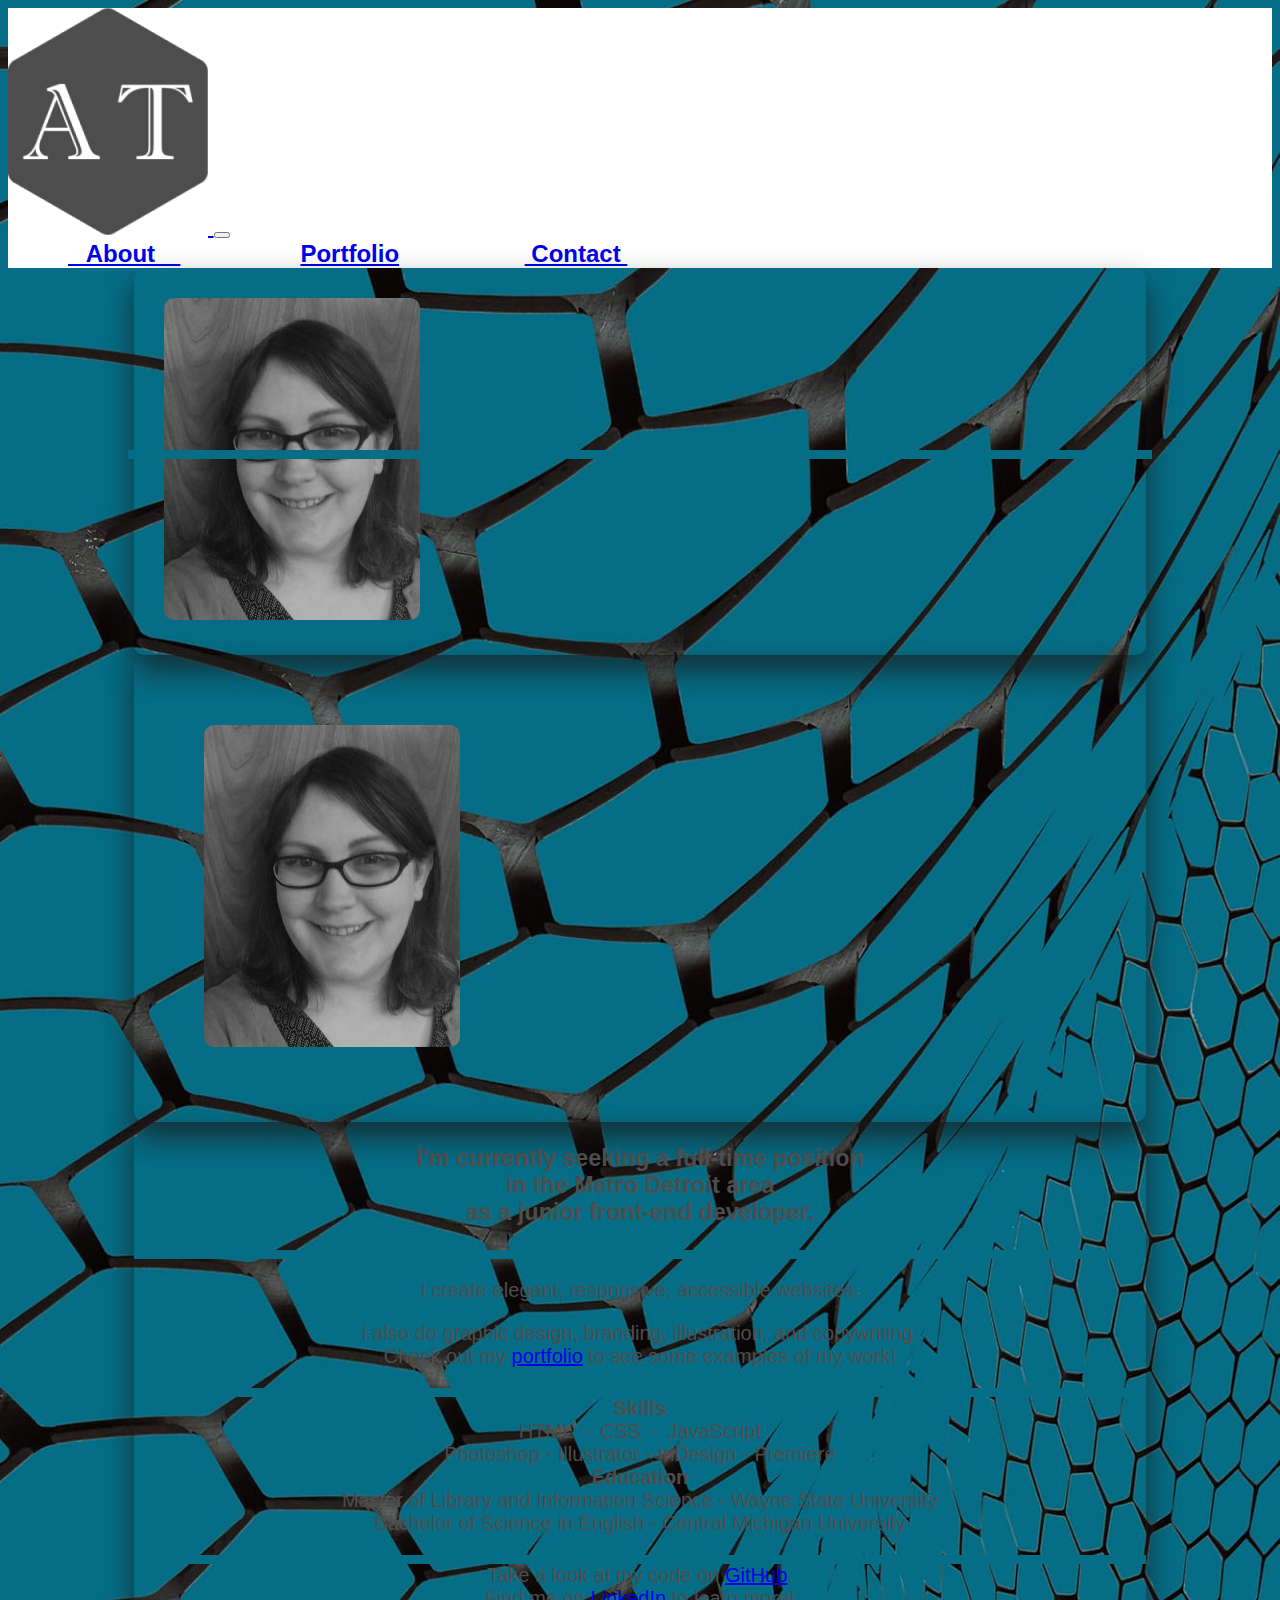
<file: about.html>
<!DOCTYPE html>
<html lang="en">

<head>
	<title>Adrienne Triplett - About</title>
	<link rel="stylesheet" href="https://cdn.jsdelivr.net/npm/bootstrap@4.5.3/dist/css/bootstrap.min.css" integrity="sha384-TX8t27EcRE3e/ihU7zmQxVncDAy5uIKz4rEkgIXeMed4M0jlfIDPvg6uqKI2xXr2" crossorigin="anonymous"/>
	<link href="style.css" rel="stylesheet"/> 
	<link rel="icon" href="images/hexagon-fill.jpg"/>
</head>

<body>
	<nav class="navbar navbar-expand-lg navbar-light bg-light">
		<a class="navbar-brand mx-5" href="index.html"> 
			<img src="images/ATlogo.png"
				onmouseover="this.src='images/ATlogo-yellow.png';"
				onmouseout="this.src='images/ATlogo.png';">
		</a>
		<button class="navbar-toggler mx-5" type="button" data-toggle="collapse" data-target="#navbarNavAltMarkup" aria-controls="navbarNavAltMarkup" aria-expanded="false" aria-label="Toggle navigation">
			<span class="navbar-toggler-icon"></span>
		</button>
		<div class="collapse navbar-collapse" id="navbarNavAltMarkup">
			<div class="navbar-nav">
				<a class="nav-item nav-link link" href="about.html"> &ensp; About &ensp; </a>
				<a class="nav-item nav-link link" href="portfolio.html">Portfolio</a>
				<a class="nav-item nav-link link" href="contact.html">&nbsp;Contact&nbsp;</a>
			</div>
		</div>
	</nav>
	<div class="about d-lg-none">
		<div class="card about-intro m-5">
			<div class="row">
				<div class="col-sm-5">
					<img class="card-img headshot img-fluid" src="images/headshot2.jpg" alt="Adrienne Triplett">
				</div>
				<div class="col-sm-7">
					<div class="card-body">
						<div class="animated-title">
							<div class="text-top">
								<div>
									<span>Hi!</span>
									<span>I'm Adrienne Triplett.</span>
								</div>
							</div>
							<div class="text-bottom">
								<div>A web developer with a passion for innovative design. </div>
							</div>
						</div>
					</div>
				</div>
			</div>
		</div>
	</div>
		<div class="d-none d-lg-flex about">
		<div class="card about-intro2 m-5">
			<div class="row">
				<div class="col-sm-5">
					<img class="card-img headshot2 img-fluid" src="images/headshot2.jpg" alt="Adrienne Triplett">
				</div>
				<div class="col-sm-7">
					<div class="card-body">
						<div class="animated-title">
							<div class="text-top">
								<div>
									<span class="smallabout">Hi!</span>
									<span class="smallabout">I'm Adrienne Triplett.</span>
								</div>
							</div>
							<div class="text-bottom">
								<div><span class="smallabout">A web developer with a passion for innovative design. </span></div>
							</div>
						</div>
					</div>
				</div>
			</div>
		</div>
	</div>
	<div class="about">
		<div class="card about-details m-5">
			<div class="card-body my-5 mx-5">
				<h3 class="mb-5">I'm currently seeking a full-time position<br> in the Metro Detroit area<br> as a junior front-end developer.</h3>
				<div class="line"></div>
				<section>
					<p class="mt-5">I create elegant, responsive, accessible websites. </p>
					<div class="my-3">I also do graphic design, branding, illustration, and copywriting.</div>
					<div class="mb-5">Check out my <a href="portfolio.html">portfolio</a> to see some examples of my work!</div>
					
				</section>	
				<div class="line"></div>			
				<section class="mt-5">
					<div class="sectionhead"> Skills </div>
					<div>HTML&ensp;-&ensp;CSS&ensp;-&ensp;JavaScript </div>
					<div class="mb-5"> Photoshop - Illustrator - InDesign - Premiere</div>
				</section>			
				<section class="mb-5">
					<div class="sectionhead">Education</div>
					<div>Master of Library and Information Science - Wayne State University</div>
					<div>Bachelor of Science in English - Central Michigan University</div>
				</section>		
				<div class="line"></div>				
				<section class="mt-5">

					<div class="mb-3">Take a look at my code on <a href="https://github.com/adriennetriplett" target="_blank">GitHub</a>.</div>
					<div>Find me on <a href="https://www.linkedin.com/in/adrienne-triplett-0545a617/" target="_blank">LinkedIn</a> to learn more!</div>
				</section>
			</div>
		</div>				
    </div>
	
	<script src="https://code.jquery.com/jquery-3.5.1.slim.min.js" integrity="sha384-DfXdz2htPH0lsSSs5nCTpuj/zy4C+OGpamoFVy38MVBnE+IbbVYUew+OrCXaRkfj" crossorigin="anonymous"></script>
	<script src="https://cdn.jsdelivr.net/npm/bootstrap@4.5.3/dist/js/bootstrap.bundle.min.js" integrity="sha384-ho+j7jyWK8fNQe+A12Hb8AhRq26LrZ/JpcUGGOn+Y7RsweNrtN/tE3MoK7ZeZDyx" crossorigin="anonymous"></script>

</body>

</html>
</file>
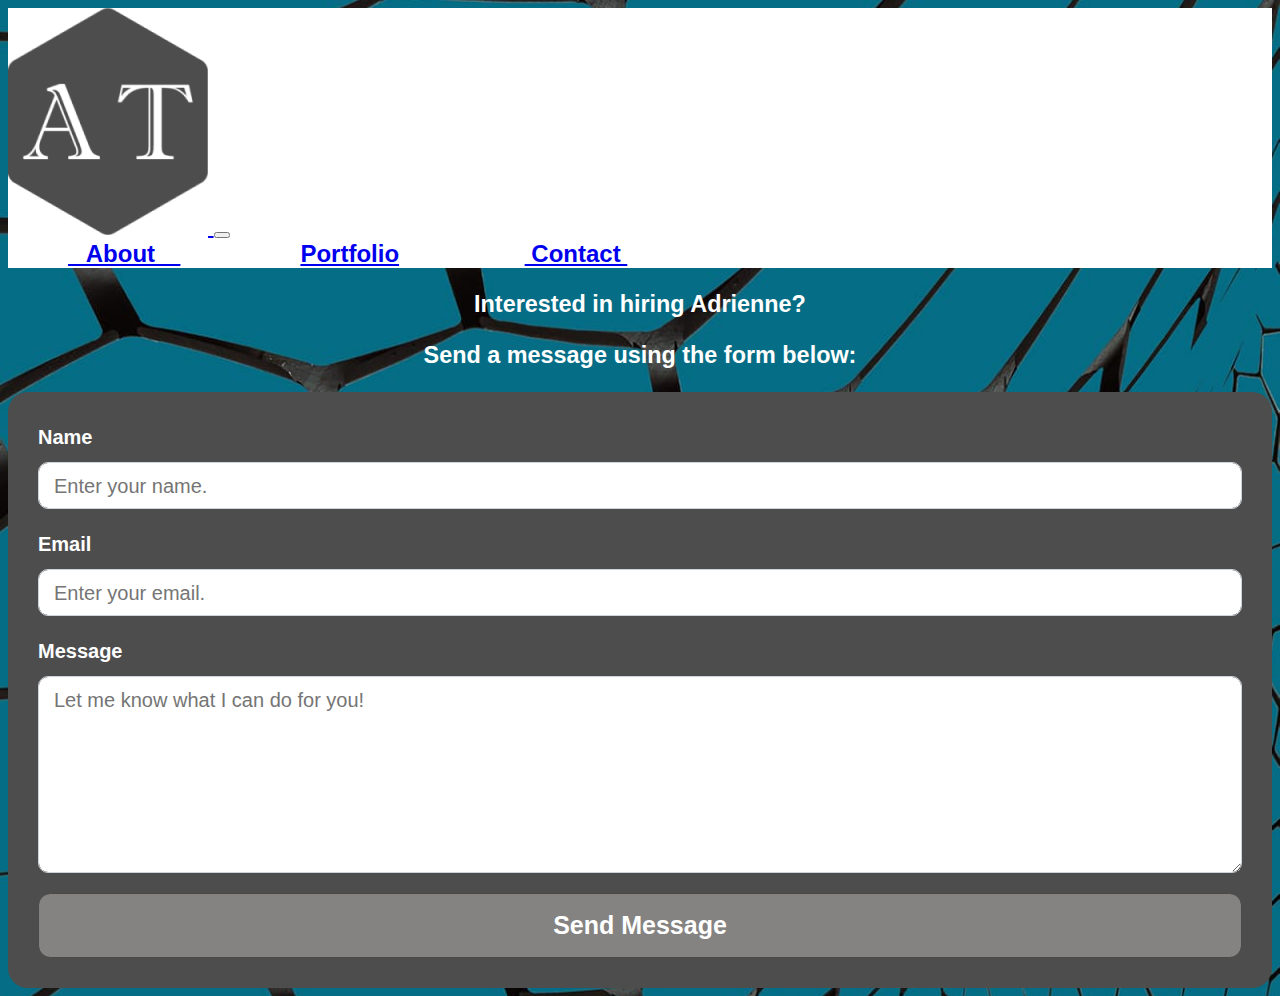
<file: contact.html>
<!DOCTYPE html>
<html lang="en">

<head>
	<title>Adrienne Triplett - Contact</title>
	<link rel="stylesheet" href="https://cdn.jsdelivr.net/npm/bootstrap@4.5.3/dist/css/bootstrap.min.css" integrity="sha384-TX8t27EcRE3e/ihU7zmQxVncDAy5uIKz4rEkgIXeMed4M0jlfIDPvg6uqKI2xXr2" crossorigin="anonymous"/>
	<link href="style.css" rel="stylesheet"/> 
	<link rel="icon" href="images/hexagon-fill.jpg"/>
</head>

<body>
	<nav class="navbar navbar-expand-lg navbar-light bg-light">
		<a class="navbar-brand mx-5" href="index.html"> 
			<img src="images/ATlogo.png"
				onmouseover="this.src='images/ATlogo-yellow.png';"
				onmouseout="this.src='images/ATlogo.png';">
		</a>
		<button class="navbar-toggler mx-5" type="button" data-toggle="collapse" data-target="#navbarNavAltMarkup" aria-controls="navbarNavAltMarkup" aria-expanded="false" aria-label="Toggle navigation">
			<span class="navbar-toggler-icon"></span>
		</button>
		<div class="collapse navbar-collapse" id="navbarNavAltMarkup">
			<div class="navbar-nav">
				<a class="nav-item nav-link link" href="about.html"> &ensp; About &ensp; </a>
				<a class="nav-item nav-link link" href="portfolio.html">Portfolio</a>
				<a class="nav-item nav-link link" href="contact.html">&nbsp;Contact&nbsp;</a>
			</div>
		</div>
	</nav>
	<div class="container contact bold my-5">
		<div class="contact-intro mt-4 mb-5">
			<h3 class="contact-intro">Interested in hiring Adrienne?</h3>
			<h3 class="contact-intro">Send a message using the form below:</h3>
		</div>
		<div class="contact-body mb-5">
			<div id="contact-form">			
				<form action="https://contact.adriennetriplett.com/send" method="post" id="contact-form-id" class="contact-form-class">        
					<div class="contact-form-group">
						<label for="Name" class="contact-label">Name</label>
						<div class="contact-input-group">
						<input type="text" id="Name" name="Name" class="contact-form-control" placeholder="Enter your name." required>
						</div>
					</div>
					<div class="contact-form-group">
						<label for="Email" class="contact-label">Email</label>
						<div class="contact-input-group">
							<input type="email" id="Email" name="Email" class="contact-form-control" placeholder="Enter your email." required>
						</div>
					</div>
					<div class="contact-form-group">
						<label for="Message" class="contact-label">Message</label>
						<div class="contact-input-group">
							<textarea id="Message" name="Message" class="contact-form-control" rows="6" maxlength="3000" placeholder="Let me know what I can do for you!" required></textarea>
						</div>
					</div>
					<div class="contact-form-group">
						<button 
							type="submit" 
							id="contact-button" 
							class="contact-btn contact-btn-primary contact-btn-lg contact-btn-block g-recaptcha"
							data-sitekey="6LcAUV4fAAAAAIAFu6_0lzNMAZESwJSm2ud4zCJv" 
							data-callback="onSubmit" 
							data-action="submit"
						>Send Message</button>
					</div>
				</form>
			</div>
		</div>
	</div>

	<script src="https://www.google.com/recaptcha/api.js"></script>
	<script>
		function onSubmit(token) {
			console.log("onSubmit");
			document.getElementById("contact-form-id").submit();
			console.log("after_submit()");
		}
	</script>
	<script src="https://code.jquery.com/jquery-3.5.1.slim.min.js" integrity="sha384-DfXdz2htPH0lsSSs5nCTpuj/zy4C+OGpamoFVy38MVBnE+IbbVYUew+OrCXaRkfj" crossorigin="anonymous"></script>
	<script src="https://cdn.jsdelivr.net/npm/bootstrap@4.5.3/dist/js/bootstrap.bundle.min.js" integrity="sha384-ho+j7jyWK8fNQe+A12Hb8AhRq26LrZ/JpcUGGOn+Y7RsweNrtN/tE3MoK7ZeZDyx" crossorigin="anonymous"></script>

</body>

</html>
</file>
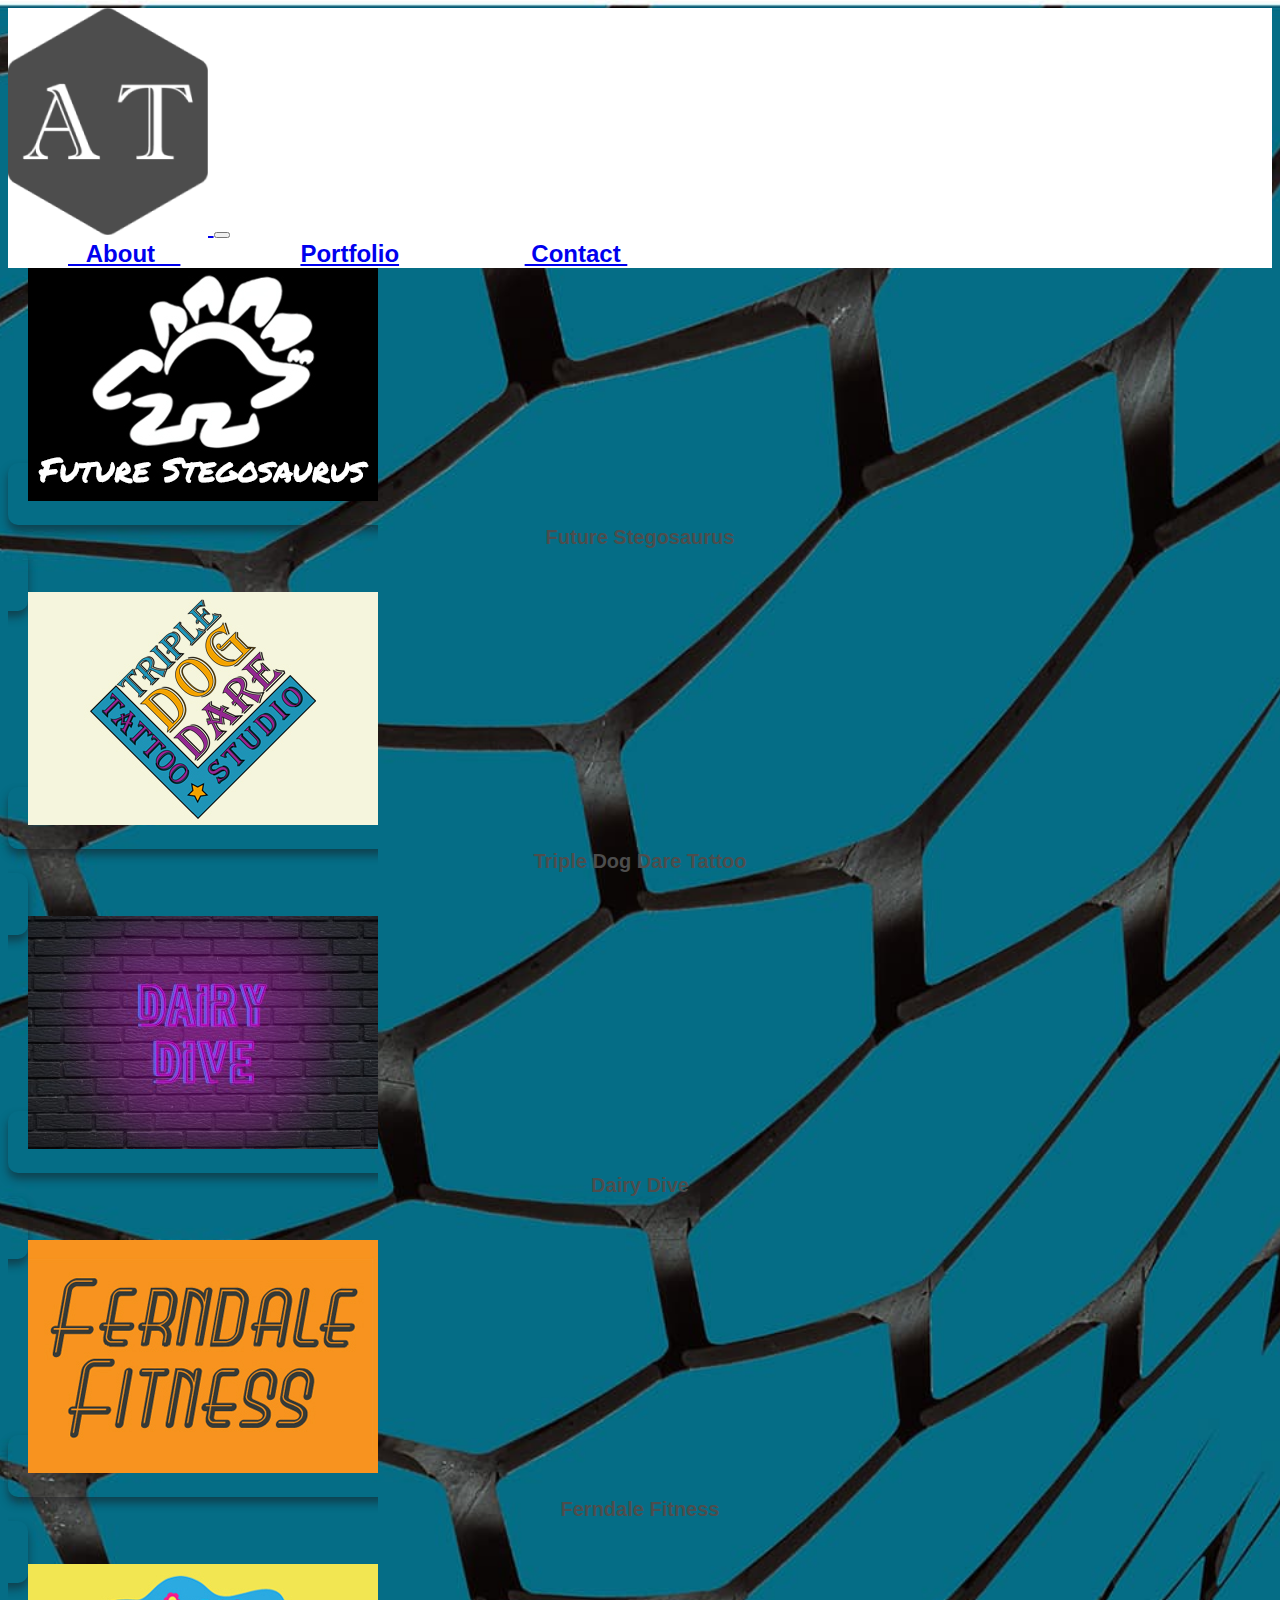
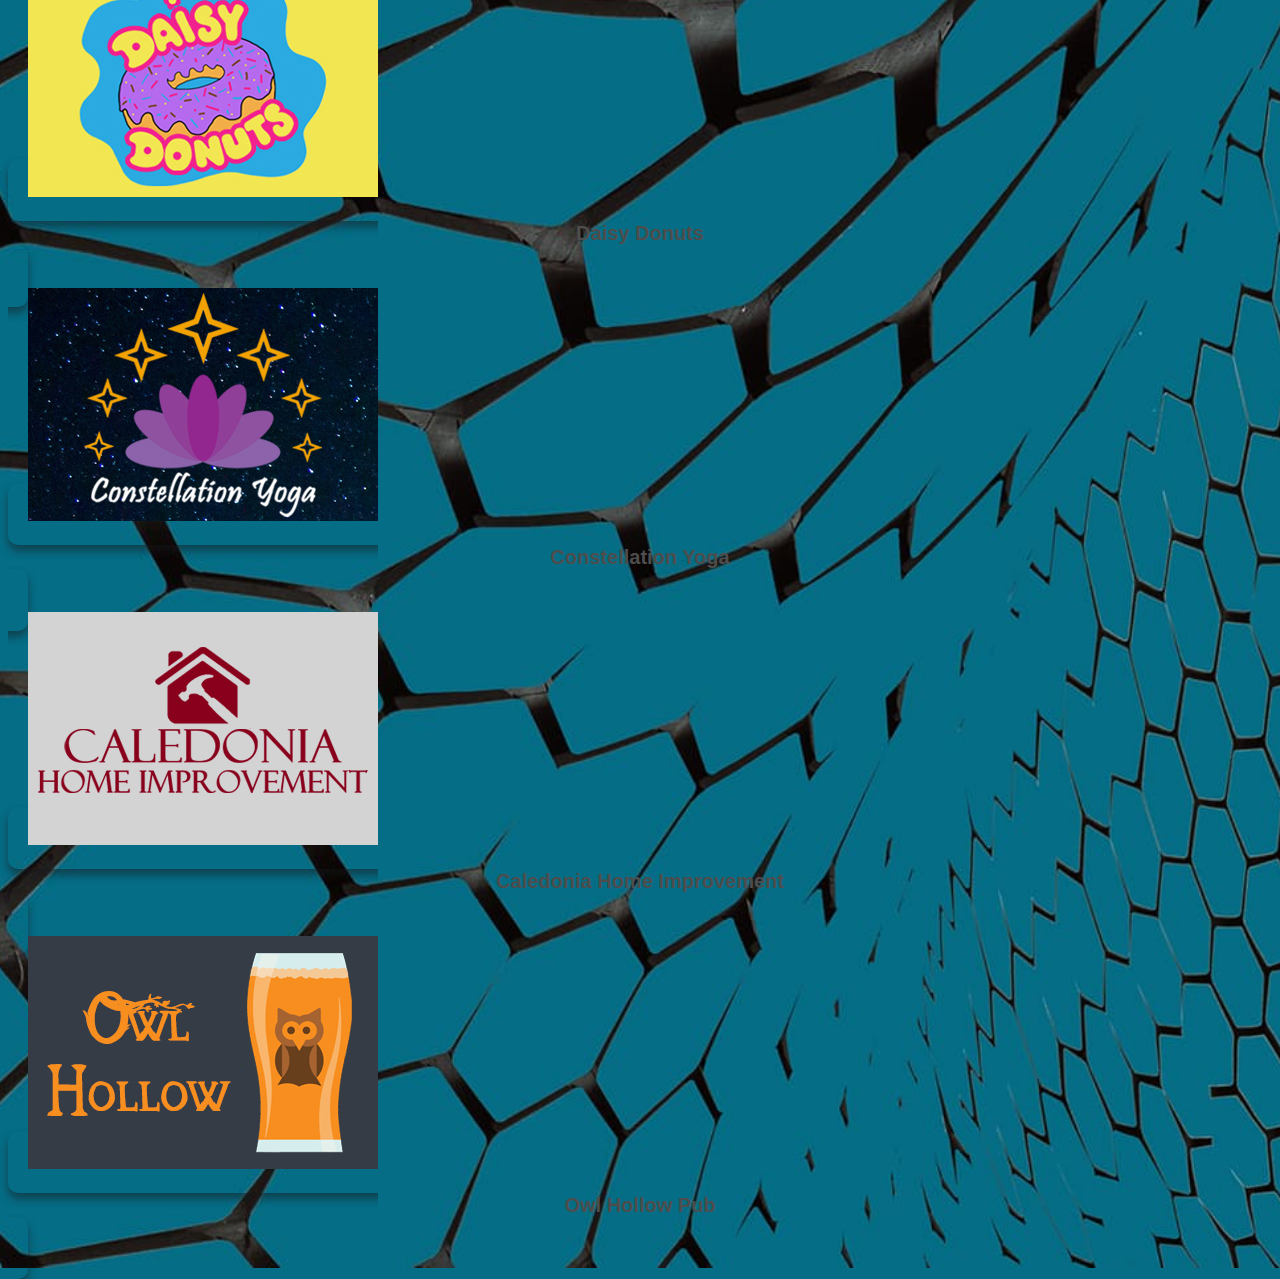
<file: portfolio.html>
<!DOCTYPE html>
<html lang="en">

<head>
	<title>Adrienne Triplett - Portfolio</title>
	<link rel="stylesheet" href="https://cdn.jsdelivr.net/npm/bootstrap@4.5.3/dist/css/bootstrap.min.css" integrity="sha384-TX8t27EcRE3e/ihU7zmQxVncDAy5uIKz4rEkgIXeMed4M0jlfIDPvg6uqKI2xXr2" crossorigin="anonymous"/>
	<link href="style.css" rel="stylesheet"/> 
	<link rel="icon" href="images/hexagon-fill.jpg"/>
</head>
<body>
	<nav class="navbar navbar-expand-lg navbar-light bg-light">
		<a class="navbar-brand mx-5" href="index.html"> 
			<img src="images/ATlogo.png"
				onmouseover="this.src='images/ATlogo-yellow.png';"
				onmouseout="this.src='images/ATlogo.png';">
		</a>
		<button class="navbar-toggler mx-5" type="button" data-toggle="collapse" data-target="#navbarNavAltMarkup" aria-controls="navbarNavAltMarkup" aria-expanded="false" aria-label="Toggle navigation">
			<span class="navbar-toggler-icon"></span>
		</button>
		<div class="collapse navbar-collapse" id="navbarNavAltMarkup">
			<div class="navbar-nav">
				<a class="nav-item nav-link link" href="about.html"> &ensp; About &ensp; </a>
				<a class="nav-item nav-link link" href="portfolio.html">Portfolio</a>
				<a class="nav-item nav-link link" href="contact.html">&nbsp;Contact&nbsp;</a>
			</div>
		</div>
	</nav>	
	<div class="card-deck row row-cols-1 row-cols-sm-2 row-cols-md-2 row-cols-lg-3 my-5 mx-3">
		<div class="col mb-4">
			<a href="https://stegosaurus.adriennetriplett.com/" class="card portfolio-item" target="_blank">	
				<img class="card-img-top rounded" src="images/portfolio-stegosaurus.jpg" alt="Future Stegosaurus logo">
				<div class="card-body">
					<p class="card-text">Future Stegosaurus</p>
				</div>
			</a>	
		</div>
		<div class="col mb-4">		
			<a href="https://dare.adriennetriplett.com/" class="card portfolio-item" target="_blank">	
				<img class="card-img-top rounded" src="images/portfolio-tripledogdare.jpg" alt="Triple Dog Dare logo">
				<div class="card-body">
					<p class="card-text">Triple Dog Dare Tattoo</p>
				</div>
			</a>	
		</div>
		<div class="col mb-4">		
			<a href="https://dive.adriennetriplett.com/" class="card portfolio-item" target="_blank">	
				<img class="card-img-top rounded" src="images/portfolio-dairydive.jpg" alt="Dairy Dive logo">
				<div class="card-body">
					<p class="card-text">Dairy Dive</p>
				</div>
			</a>	
		</div>
		<div class="col mb-4">
			<a href="https://fitness.adriennetriplett.com/" class="card portfolio-item" target="_blank">	
				<img class="card-img-top rounded" src="images/portfolio-ferndalefitness.jpg" alt="Ferndale Fitness logo">
				<div class="card-body">
					<p class="card-text">Ferndale Fitness</p>
				</div>
			</a>	
		</div>		
		<div class="col mb-4">		
			<a href="https://daisy.adriennetriplett.com/" class="card portfolio-item" target="_blank">	
				<img class="card-img-top rounded" src="images/portfolio-daisydonut.jpg" alt="Daisy Donut logo">
				<div class="card-body">
					<p class="card-text">Daisy Donuts</p>
				</div>
			</a>	
		</div>
		<div class="col mb-4">		
			<a href="https://yoga.adriennetriplett.com/" class="card portfolio-item" target="_blank">	
				<img class="card-img-top rounded" src="images/portfolio-constellation.jpg" alt="Constellation Yoga logo">
				<div class="card-body">
					<p class="card-text">Constellation Yoga</p>
				</div>
			</a>	
		</div>
		<div class="col mb-4">		
			<a href="https://home.adriennetriplett.com/"  class="card portfolio-item" target="_blank">	
				<img class="card-img-top rounded" src="images/portfolio-caledonia.jpg" alt="Caledonia Home Improvement logo">
				<div class="card-body">
					<p class="card-text">Caledonia Home Improvement</p>
				</div>
			</a>	
		</div>
		<div class="col mb-4">		
			<a href="https://owl.adriennetriplett.com/" class="card portfolio-item" target="_blank">	
				<img class="card-img-top rounded" src="images/portfolio-owlhollow.jpg" alt="Owl Hollow logo">
				<div class="card-body">
					<p class="card-text">Owl Hollow Pub</p>
				</div>
			</a>	
		</div>
	</div>
	<script src="https://code.jquery.com/jquery-3.5.1.slim.min.js" integrity="sha384-DfXdz2htPH0lsSSs5nCTpuj/zy4C+OGpamoFVy38MVBnE+IbbVYUew+OrCXaRkfj" crossorigin="anonymous"></script>
	<script src="https://cdn.jsdelivr.net/npm/bootstrap@4.5.3/dist/js/bootstrap.bundle.min.js" integrity="sha384-ho+j7jyWK8fNQe+A12Hb8AhRq26LrZ/JpcUGGOn+Y7RsweNrtN/tE3MoK7ZeZDyx" crossorigin="anonymous"></script>
</body>
</html>
</file>
<file: style.css>
html {
	min-height: 100%;
}

body {
	background-color: #056d85;
	color: white;
	font-family: roboto, helvetica, arial, sans-serif;
	background-image: url("images/background2.jpg");
	background-position: center center;
	background-repeat: no-repeat;
	background-size: cover;
	font-size: 20px;
}


.navbar {
	background-color: white;
	transition: background-color 0.2s;
	color: #4D4D4D;
	width: 100%;
	font-weight: bold;
	font-size: 20px;
}

.navbar-nav .nav-link { 
	padding-left: 30px;
	padding-right: 30px; 
	font-size: 24px;
	padding-top: 2em;
	padding-bottom: 2em;
	margin-left: 30px;
	margin-right: 30px;
}

.link {
	text-align: center;
}

.link:hover {
	background-image: url("images/hoverhexagon1.png");
	background-repeat: no-repeat;
	background-position: center center;
	background-size: auto 130px;
}

.main {
	font-size: 9vw;
	font-weight: bold;
	margin-top: 100px;
	text-align: right;
	margin-right: 5%;
	margin-bottom: 150px;
}

.secondary {
	font-size: 9vw;
	text-align: right;
	margin-right: 5%;
	overflow: hidden;
	opacity: 0;
}

.main2 {
	font-size: 6vw;
	font-weight: bold;
	margin-top: 50px;
	text-align: center;
	margin-bottom: 20px;
}

.secondary2 {
	font-size: 5vw;
	text-align: center;
	overflow: hidden;
	opacity: 0;
}

@keyframes slidein {
	0%   { transform: translate(101%); opacity: 1; }
	100% { transform: translate(0%); opacity: 1;}
}

@keyframes slideup {
	0% { transform: translate3d(0, 300%, 0); opacity: 1;}
	100% { transform: translate3d(0, 0, 0); opacity: 1;}
}

.slide-left-one {
	animation-delay: 0.3s;
	animation-name: slidein;
	animation-duration: 2s;
	animation-timing-function: ease-in-out;
	animation-fill-mode: forwards;
}

.slide-left-two {
	animation-delay: 1.3s;
	animation-name: slidein;
	animation-duration: 2s;
	animation-timing-function: ease-in-out;
	animation-fill-mode: forwards;
}

.slide-left-three {
	animation-delay: 2.3s;
	animation-name: slidein;
	animation-duration: 2s;
	animation-timing-function: ease-in-out;
	animation-fill-mode: forwards;
}

.slide-left-four {
	animation-delay: 0.3s;
	animation-name: slideup;
	animation-duration: 2s;
	animation-timing-function: ease-in-out;
	animation-fill-mode: forwards;
}

.responsive{
	max-width: 100%;
	height: auto;
}

.about {
	display: flex;
	justify-content: center;
}

.headshot {
	display: inline-block;
	margin: 1.5em;
	border-radius: 0.5em;
}	

.headshot2 {
	display: inline-block;
	margin: 3.5em;

	border-radius: 0.5em;
	max-width: 256px;	
}	

.about-intro {
	box-shadow: 0 16px 30px 0 rgba(24, 24, 24, 0.7);
	border-radius: 0.5em;
	width: 80%;
	margin: auto;
}

.about-intro2 {
	box-shadow: 0 16px 30px 0 rgba(24, 24, 24, 0.7);
	border-radius: 0.5em;
	width: 80%;
	margin: auto;
}

.about-details {
	color: #4D4D4D;
	border-radius: 0.5em;
	box-shadow: 0 16px 30px 0 rgba(24, 24, 24, 0.7);
	text-align: center;
	width: 80%;
}

.line {
	border-bottom: 1vmin solid #056d85;
	margin-top: 1em;
}

.sectionhead {
	font-weight: bold;
}

@import url('https://fonts.googleapis.com/css?family=Roboto:700');

@keyframes showTopText {
	0% { transform: translate3d(0, 100%, 0); }
	40%, 60% { transform: translate3d(0, 50%, 0); }
	100% { transform: translate3d(0, 0, 0); }
}

@keyframes showBottomText {
	0% { transform: translate3d(0, -100%, 0); }
	100% { transform: translate3d(0, 0, 0); }
}

.animated-title > div.text-top div {
	animation: showTopText 1s;
	animation-delay: 0.5s;
	animation-fill-mode: forwards;
	bottom: 0;
	transform: translate(0, 100%);
}

.animated-title {
	color: #4D4D4D;
	font-family: Roboto, Arial, sans-serif;
	height: 100%;
	left: 50%;
	position: absolute;
	top: 50%;
	transform: translate(-50%, -50%);
	width: 80%;
}

.animated-title > div {
	height: 50%;
	overflow: hidden;
	position: absolute;
	width: 100%;
}

.animated-title > div div {
	font-size: 4vw;
	padding: 0.5em 0;
	position: absolute;
}

.smallabout {
	font-size: 3vw;
}

.animated-title > div div span {
	display: block;
}

.animated-title > div.text-top {
	border-bottom: 1vmin solid #056d85;
	top: 0;
}

.animated-title > div.text-top div {
	animation: showTopText 1s;
	animation-delay: 0.5s;
	animation-fill-mode: forwards;
	bottom: 0;
	transform: translate(0, 100%);
}

.animated-title > div.text-bottom {
	bottom: 0;
}

.animated-title > div.text-bottom div {
	animation: showBottomText 0.5s;
	animation-delay: 1.75s;
	animation-fill-mode: forwards;
	top: 0;
	transform: translate(0, -100%);
}


.portfolio-item {
	padding: 1em;
	color: #4D4D4D;
	font-weight: bold;
	text-align: center;
	box-shadow: 0 6px 8px 0 rgba(24, 24, 28, 0.5);
	border-radius: 10px;
	margin-top: 2em;
}

.portfolio-item:hover {
	transform: scale(1.1);
}

a.portfolio-item,
a.portfolio-item:hover {
	color: #4D4D4D;
	text-decoration: none;
}

#contact-form {
    display:block;
}

.contact-body {
    margin: 0;
    font-family: helvetica,arial,courier;
    font-weight: bold;
    line-height: 1.5;
    color: white;
    text-align: left;
    background-color: #4D4D4D;
    padding: 30px;
    padding-bottom: 10px;
    max-width: 100%;
	border-radius: 20px;
}

.contact-intro {
	text-align: center;
	font-weight: bold;
}

.contact-form-group {
    margin-bottom: 1em;
}

.contact-input-group {
    position: relative;
    display: -ms-flexbox;
    display: flex;
    -ms-flex-wrap: wrap;
    flex-wrap: wrap;
    -ms-flex-align: stretch;
    align-items: stretch;
    width: 100%;
}

.contact-form-control {
    display: block;
    width: 100%;
    height: auto;
    padding: 0.375em 0.75em;
    font-size: 1em;
    font-weight: 400;
    line-height: 1.5;
    color: #495057;
    background-color: #fff;
    background-clip: padding-box;
    border: 1px solid #ced4da;
    outline: none;
    border-radius: 0.5em;
    transition: border-color 0.15s ease-in-out, box-shadow 0.15s ease-in-out;
}

textarea.contact-form-control {
    font-family: helvetica,arial,courier;
    height: auto;
}

label.contact-label {
    display: inline-block;
    margin-bottom: 0.5em;
}

.contact-btn {
    display: inline-block;
    font-weight: bold;
    color: #fff;
    text-align: center;
    vertical-align: middle;
    background-color: transparent;
    border: 1px solid transparent;
    padding: 0.375em 0.75em;
    font-size: 1em;
    line-height: 1.5;
    border-radius: 0.5em;
}

.contact-btn:hover {
    color: #212529;
    text-decoration: none;
}

.contact-btn-primary {
    color: #fff;
    background-color: #848381;
    border-color: #4a4948;
}

.contact-btn-primary:hover {
    color: #fff;
    background-color: #c98e00;
    border-color: #848381;
}

.contact-btn-lg, .contact-btn-group-lg>.contact-btn {
    padding: 0.5em 1em;
    font-size: 1.25em;
    line-height: 1.5;
    border-radius: 0.5em;
}

.contact-btn-block {
    display: block;
    width: 100%;
}

input[type="submit"].contact-btn-block, input[type="reset"].contact-btn-block, input[type="button"].contact-btn-block {
    width: 100%;
}

@media screen and (max-width: 700px) {
  .navbar a {
    float: none;
    display: block;
    width: 100%;
    text-align: center;
  }

}
</file>
